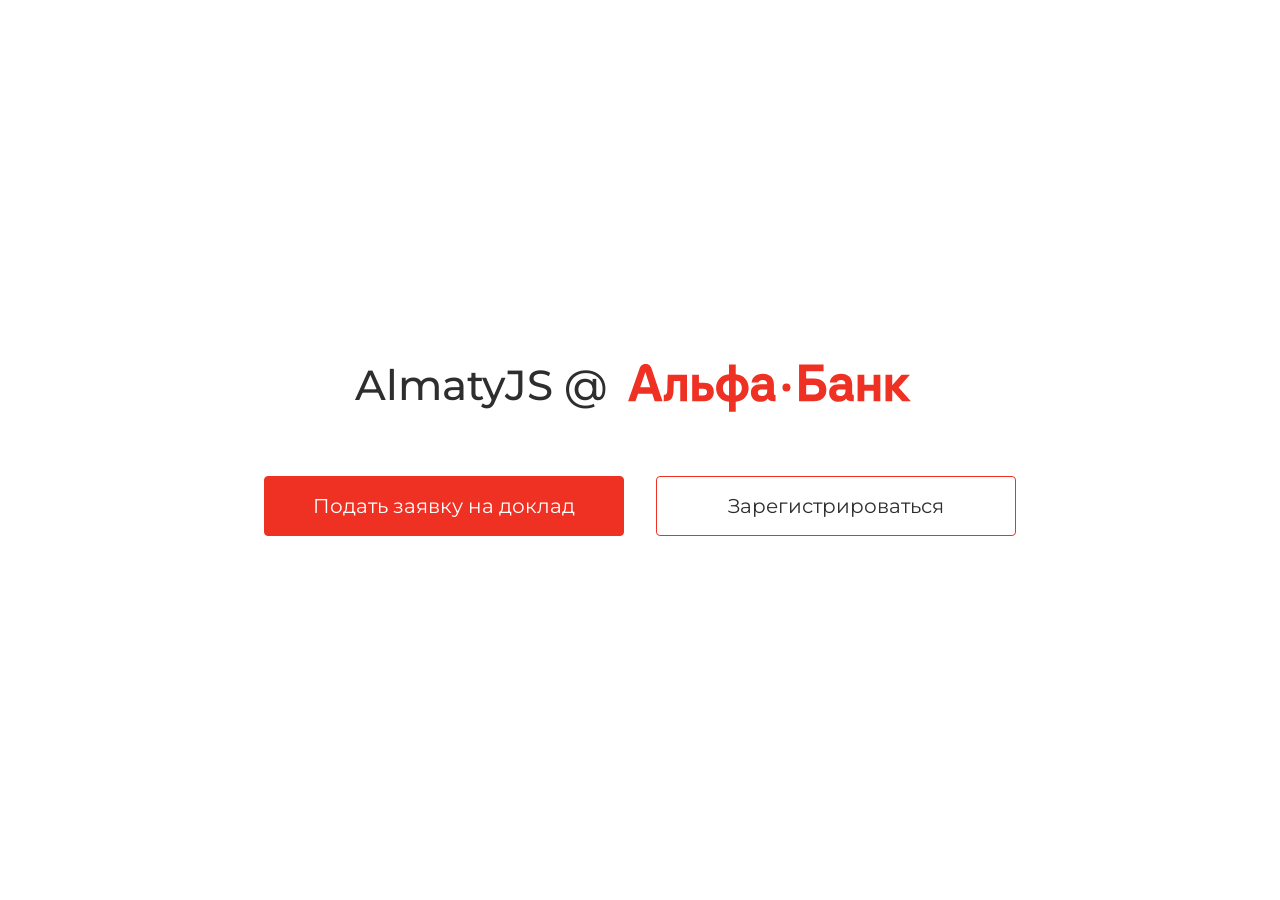
<file: index.html>
<!DOCTYPE html><html lang="ru"> <head> <meta charset="UTF-8"> <meta name="viewport" content="width=device-width, initial-scale=1.0"> <meta http-equiv="X-UA-Compatible" content="ie=edge"> <title>AlmatyJS</title> <link href="https://fonts.googleapis.com/css?family=Montserrat:400,500&display=swap&subset=cyrillic" rel="stylesheet"> <style>a,body,header,html,svg,section{margin:0;padding:0;border:0;font-size:100%;font:inherit;vertical-align:baseline}header,section{display:block}body{line-height:1;display:flex;align-items:center;justify-content:center;text-align:center;font-family:Montserrat,sans-serif;height:100vh}::selection{background:#ef3124;color:#fff}header{display:flex;justify-content:center;margin-bottom:3.5rem;font-size:42px;color:#2e2e2e;font-weight:500}svg{display:inline-block;margin-left:1.2rem;max-width:100%}.btn{max-width:100%;text-decoration:none;display:inline-block;min-width:20rem;text-align:center;padding:1.2rem;font-size:20px;color:#2e2e2e;border:1px solid #ef3124;border-radius:4px;transition:all .3s ease-in-out}.btn+.btn{margin-left:2rem}.btn-red{color:#fff;background:#ef3124}.btn-red:hover{color:#ef3124;background:#fff}.btn-white:hover{color:#fff;background:#2e2e2e;border-color:#2e2e2e}.actions{display:flex}@media (max-width:780px){.actions,header{display:block}svg{display:block;margin-left:auto;margin-right:auto;margin-top:1.5rem}.btn+.btn{margin-top:1rem;margin-left:0}}@media (max-width:380px){.btn{display:block;font-size:1rem;min-width:0}}</style> </head> <body> <section class="content"> <header> <span>AlmatyJS @</span> <svg width="298" height="56" viewBox="0 0 298 56" fill="none" xmlns="http://www.w3.org/2000/svg"> <g clip-path="url(#clip0)"> <path d="M274.527 10.8682L265.248 21.3037V10.8682H258.514V37.2001H265.248V26.0913L275.2 37.2001H283.88L271.646 23.3983L282.982 10.8682H274.527Z" fill="#EF3124"/> <path d="M246.617 20.7052H237.338V10.8682H230.604V37.2001H237.338V26.802H246.617V37.2001H253.351V10.8682H246.617V20.7052Z" fill="#EF3124"/> <path d="M40.3071 25.1188C40.1574 30.0187 39.5214 30.9912 36.7528 30.9912V37.1627H37.763C44.647 37.1627 46.2931 33.6094 46.555 25.7173L46.8169 16.9649H53.252V37.1627H59.9863V10.8682H40.7186L40.3071 25.1188Z" fill="#EF3124"/> <path d="M76.7848 18.8725H71.9211V10.8682H65.1867V37.1627H76.8596C84.1925 37.1627 86.8115 32.4125 86.8115 27.9241C86.8115 22.1266 83.1824 18.8725 76.7848 18.8725ZM76.261 31.4026H71.9211V24.7074H76.261C78.5806 24.7074 80.0023 25.7173 80.0023 27.9241C80.0023 30.3179 78.6554 31.4026 76.261 31.4026Z" fill="#EF3124"/> <path d="M108.735 10.2697V0.507431H102.001V10.2697C94.2941 10.9056 89.0936 16.4039 89.0936 23.9967C89.0936 31.6644 94.2941 37.1253 102.001 37.7986V47.7105H108.735V37.7986C116.443 37.2001 121.643 31.6644 121.643 23.9967C121.643 16.329 116.443 10.8682 108.735 10.2697ZM102.001 31.44C98.2598 30.9164 95.9402 28.1111 95.9402 23.9967C95.9402 19.8824 98.2598 17.0771 102.001 16.5535V31.44ZM108.735 31.44V16.5909C112.477 17.0771 114.834 19.8824 114.834 23.9967C114.834 28.1111 112.477 30.9164 108.735 31.44Z" fill="#EF3124"/> <path d="M146.897 29.0836V20.2564C146.897 13.823 142.781 9.74607 135.86 9.74607C128.714 9.74607 124.935 14.0475 124.599 18.5359H131.408C131.632 17.5634 132.68 15.8802 135.86 15.8802C138.479 15.8802 140.162 17.0771 140.162 20.2564H133.466C127.479 20.2564 123.925 23.3983 123.925 28.6348C123.925 34.0956 127.816 37.836 133.428 37.836C137.544 37.836 139.826 35.891 140.798 34.4323C141.696 36.1902 143.642 37.2001 146.223 37.2001H148.543V31.1034C147.346 31.1034 146.897 30.5423 146.897 29.0836ZM140.162 27.363C140.162 30.3927 138.03 32.1133 135.224 32.1133C132.792 32.1133 130.884 31.2156 130.884 28.5974C130.884 26.0165 132.979 25.6051 134.812 25.6051H140.2V27.363H140.162Z" fill="#EF3124"/> <path d="M186.644 14.6085H179.124V7.16523H196.558V0.507439H172.052V37.2001H186.644C194.725 37.2001 199.364 33.198 199.364 25.7921C199.364 18.8351 194.762 14.6085 186.644 14.6085ZM186.344 30.5423H179.161V21.0045H186.344C190.086 21.0045 192.181 22.725 192.181 25.7547C192.181 28.8966 190.086 30.5423 186.344 30.5423Z" fill="#EF3124"/> <path d="M225.142 29.0836V20.2564C225.142 13.823 221.026 9.74606 214.105 9.74606C206.959 9.74606 203.18 14.0474 202.843 18.5358H209.653C209.877 17.5634 210.925 15.8802 214.105 15.8802C216.724 15.8802 218.407 17.0771 218.407 20.2564H211.71C205.724 20.2564 202.17 23.3983 202.17 28.6347C202.17 34.0956 206.061 37.836 211.673 37.836C215.788 37.836 218.071 35.891 219.043 34.4323C219.941 36.1902 221.887 37.2001 224.468 37.2001H226.788V31.1034C225.591 31.1034 225.142 30.5423 225.142 29.0836ZM218.407 27.363C218.407 30.3927 216.275 32.1133 213.469 32.1133C211.037 32.1133 209.129 31.2156 209.129 28.5973C209.129 26.0165 211.224 25.6051 213.057 25.6051H218.445V27.363H218.407Z" fill="#EF3124"/> <path d="M24.8924 5.51948C23.8448 2.48981 22.685 0.0585938 18.607 0.0585938C14.5664 0.0585938 13.3318 2.45241 12.2468 5.51948L1.09768 37.2001H8.46805L11.0496 29.682H25.2665L27.6609 37.2001H35.5177L24.8924 5.51948ZM13.2195 23.2861L18.2703 8.28733H18.4573L23.2088 23.2861H13.2195Z" fill="#EF3124"/> <ellipse cx="159.462" cy="23.5492" rx="4.00397" ry="4.00397" fill="#EF3124"/> </g> <defs> <clipPath id="clip0"> <rect width="296.685" height="55.731" fill="white" transform="translate(0.349915 0.0585938)"/> </clipPath> </defs> </svg> </header> <section class="actions"> <a class="btn btn-red" href="#">Подать заявку на доклад</a> <a class="btn btn-white" href="#">Зарегистрироваться</a> </section> </section> </body></html>
</file>
